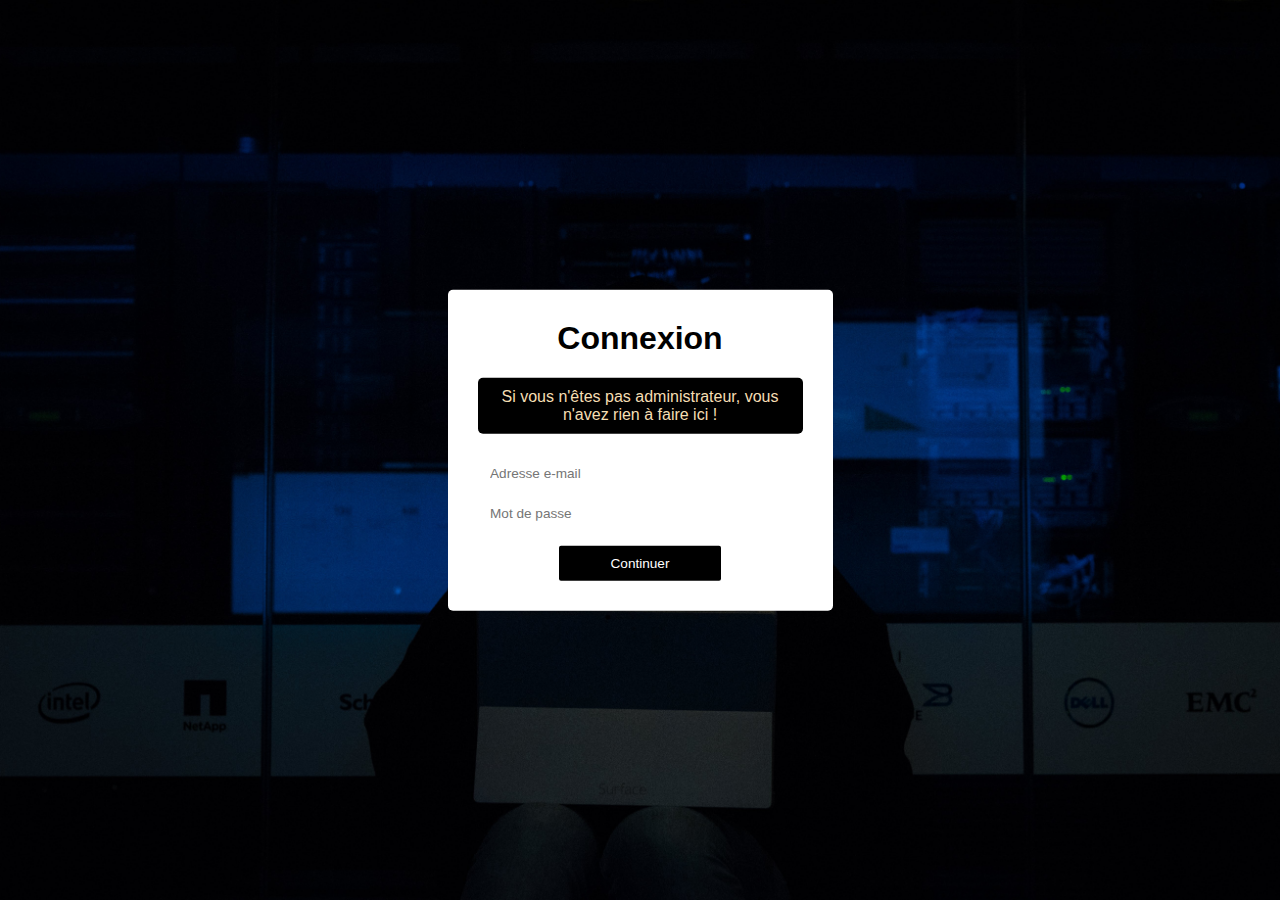
<file: HTML-CSS/Formulaire-de-connexion/index.html>
<!DOCTYPE html>
<html lang="en">
  <head>
    <meta charset="UTF-8" />
    <meta name="viewport" content="width=device-width, initial-scale=1.0" />
    <link rel="stylesheet" href="./style.css" />
    <title>Formulaire de connexion</title>
  </head>
  <body>
    <form class="login" action="" method="">
      <h1>Connexion</h1>
      <h4>Si vous n'êtes pas administrateur, vous n'avez rien à faire ici !</h4>
      <input type="email" placeholder="Adresse e-mail" />
      <input type="password" placeholder="Mot de passe" />
      <input type="submit" value="Continuer" />
    </form>
  </body>
</html>
</file>
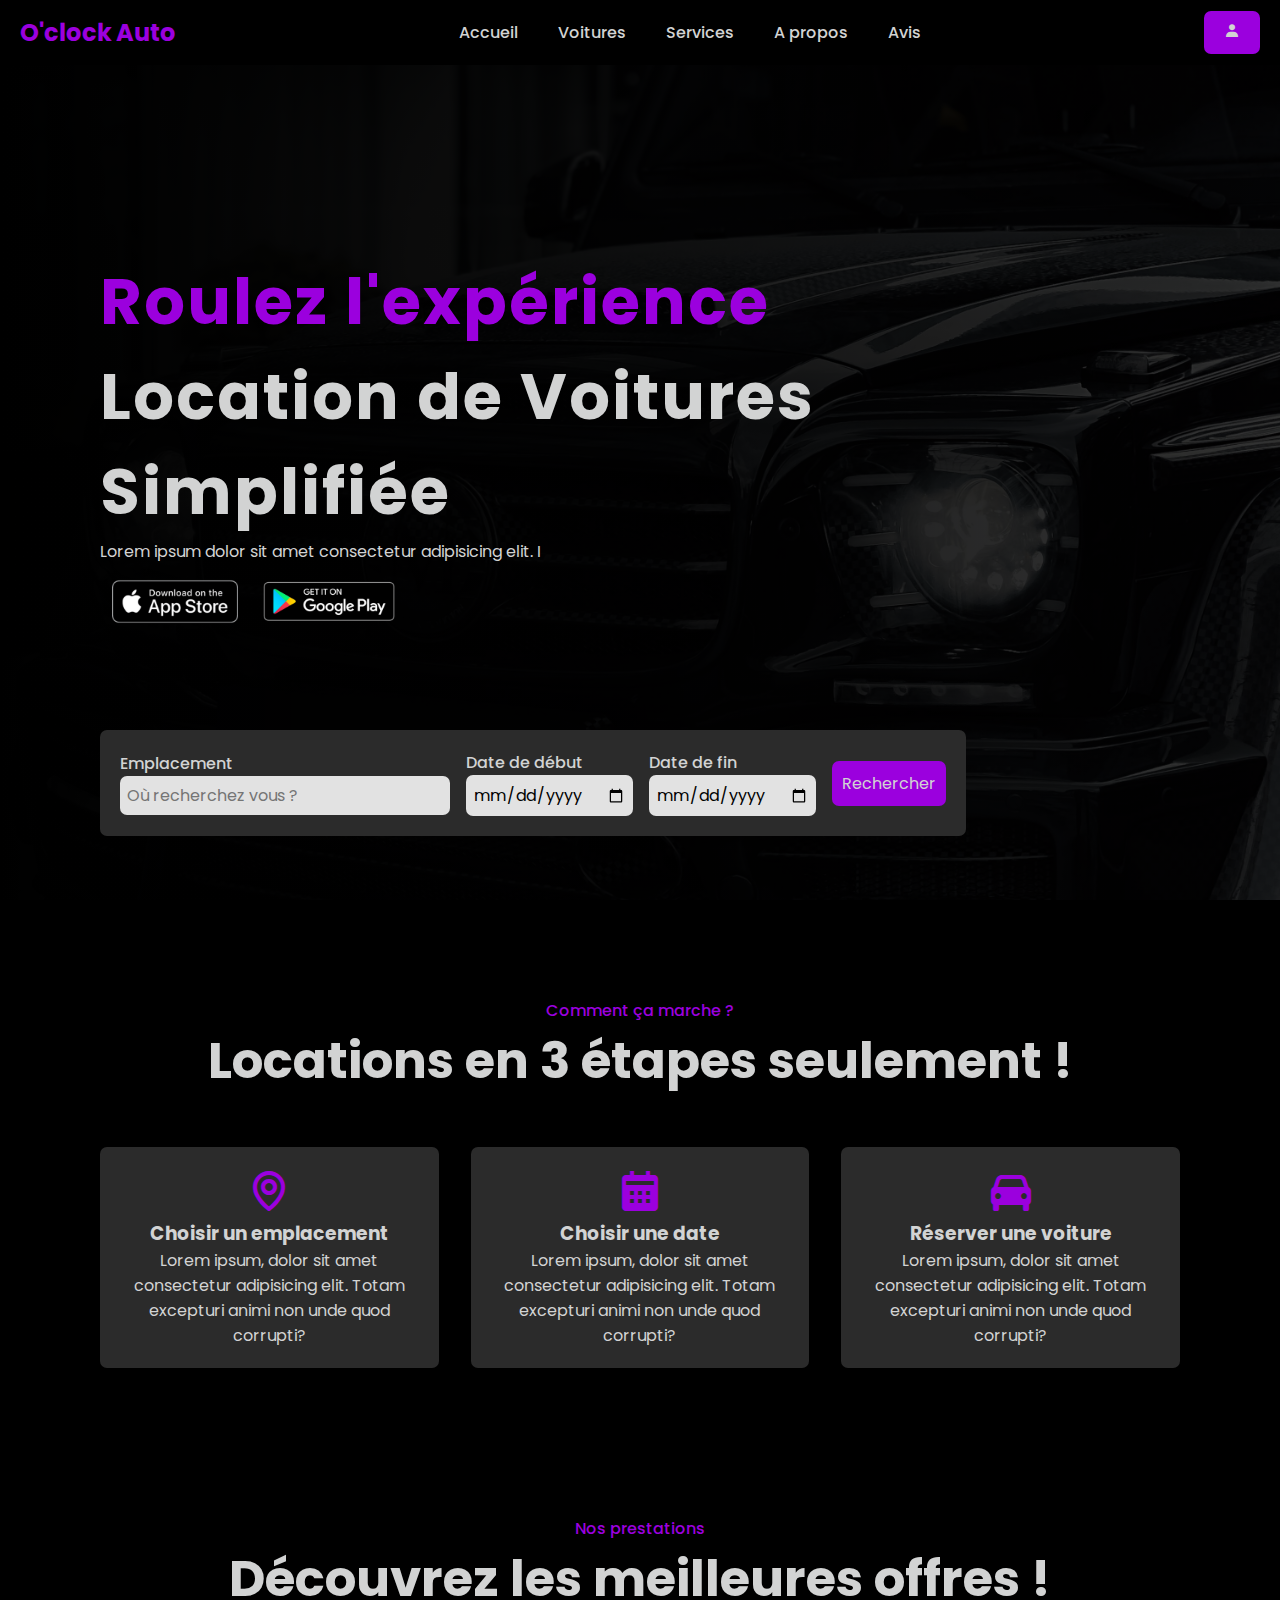
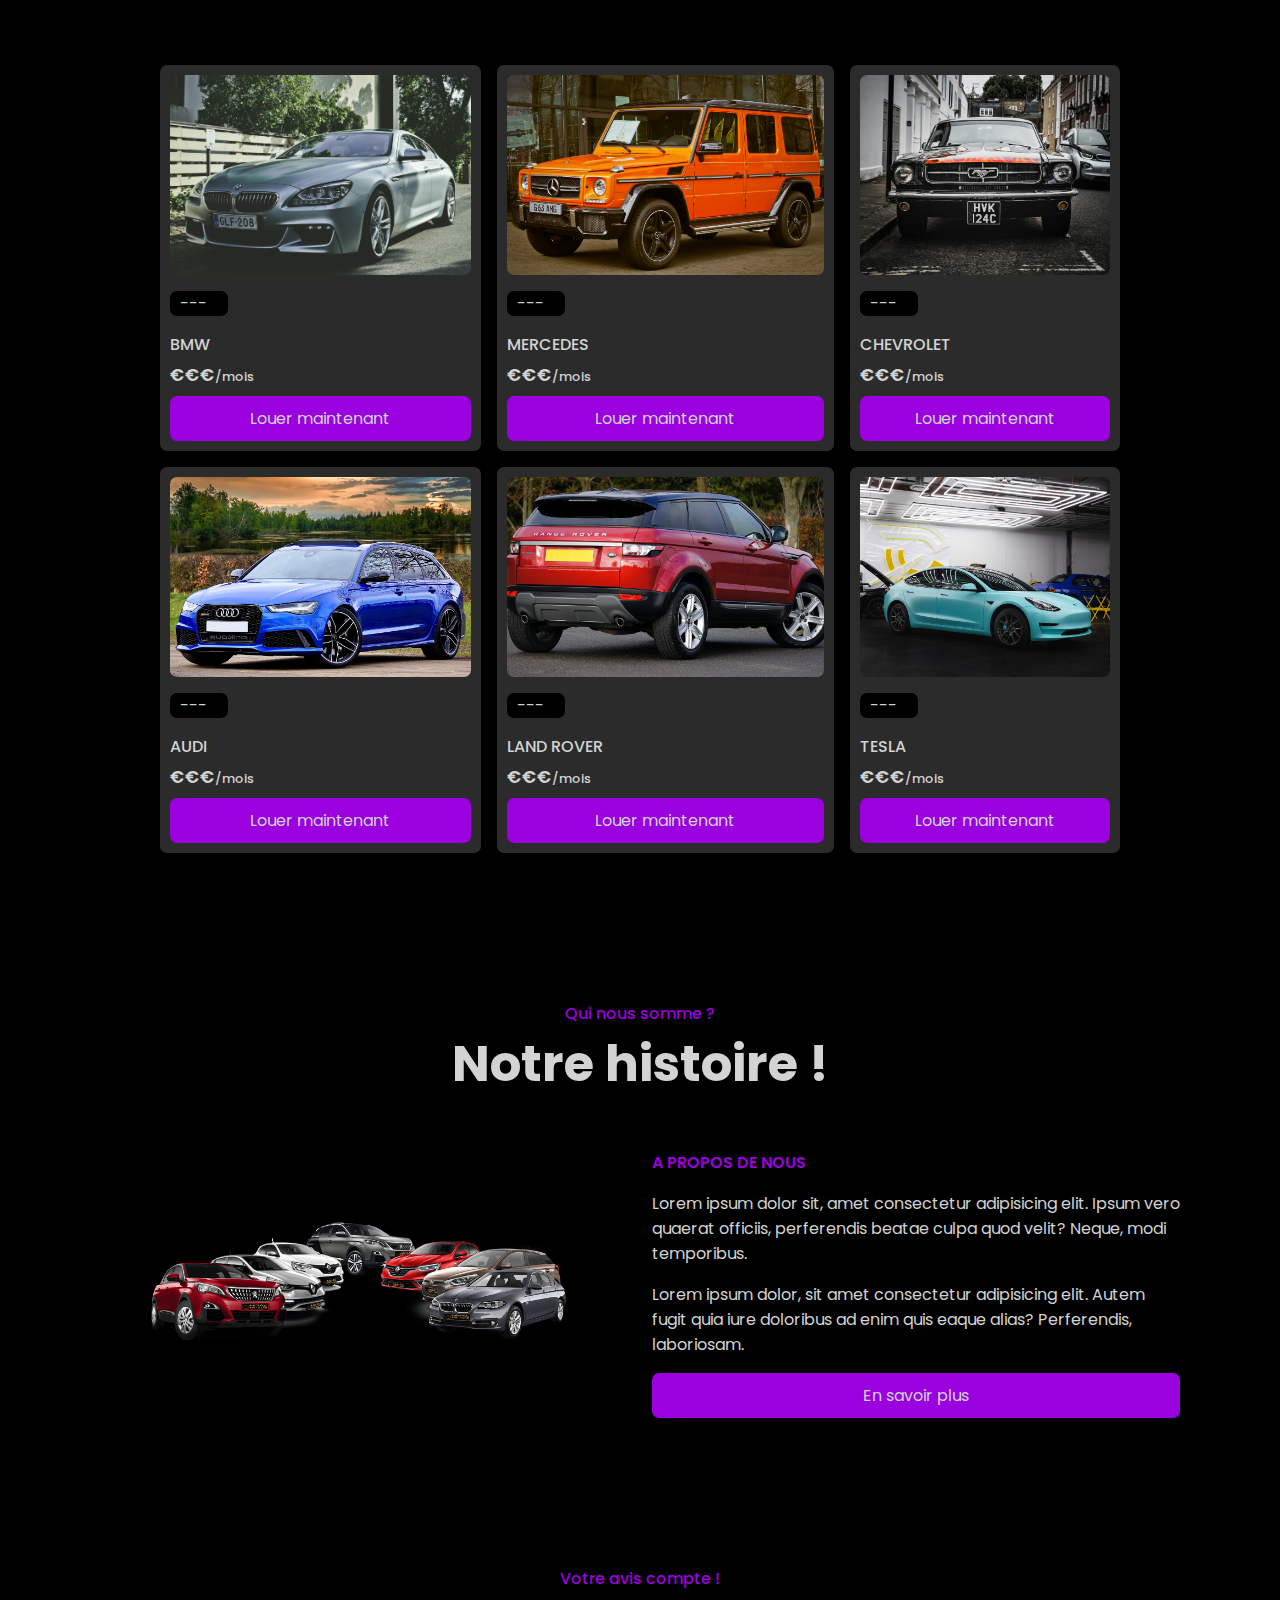
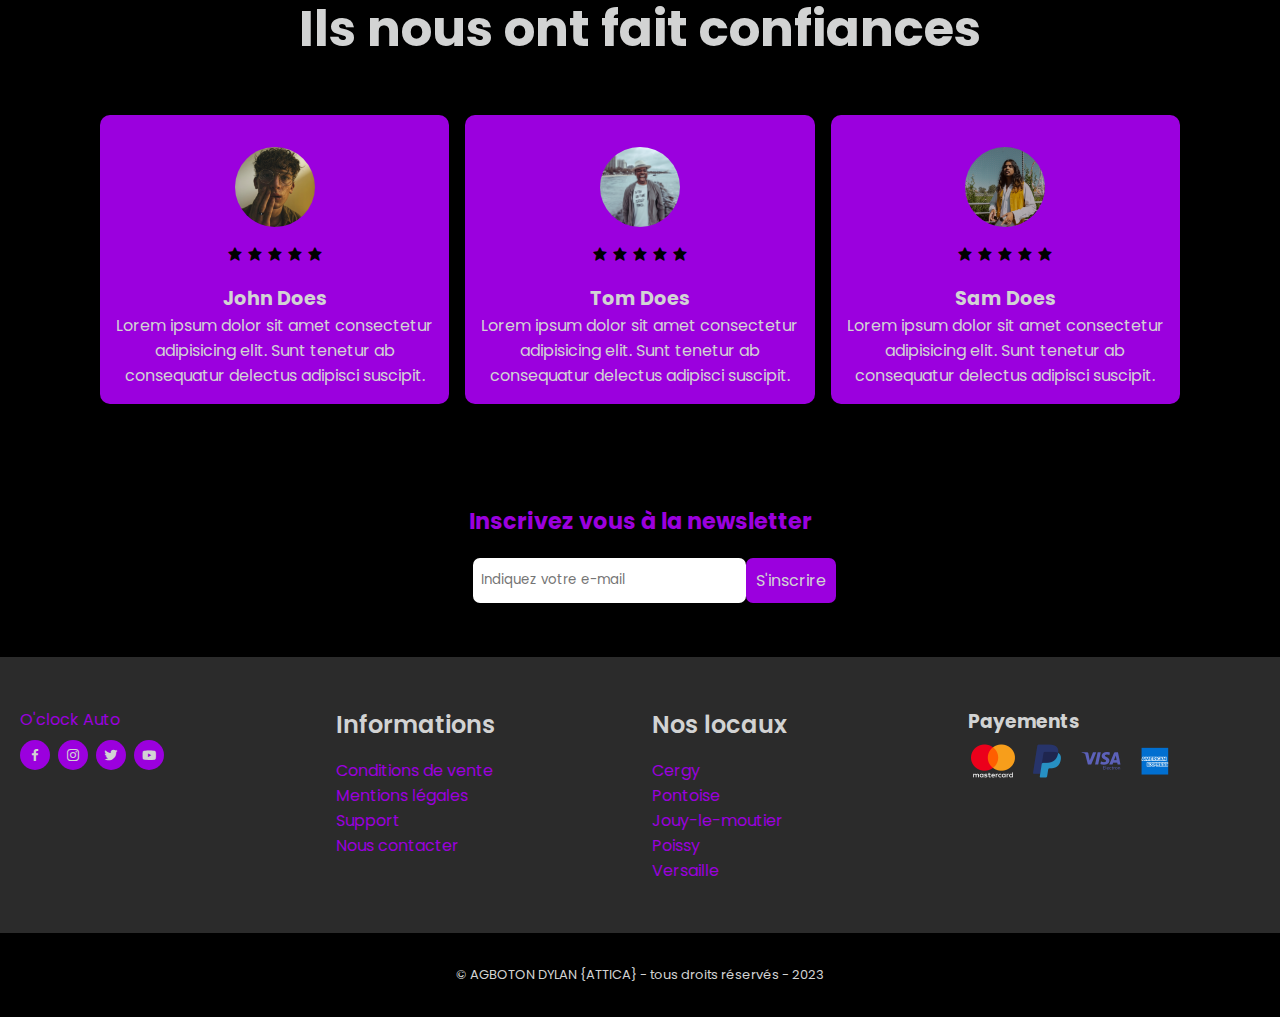
<file: HTML-CSS/O'clock-Auto/index.html>
<!DOCTYPE html>
<html lang="fr">
  <head>
    <meta charset="UTF-8" />
    <meta name="viewport" content="width=device-width, initial-scale=1.0" />
    <!-- #### BOX ICONS  -->
    <link
      rel="stylesheet"
      href="https://unpkg.com/boxicons@latest/css/boxicons.min.css"
    />
    <link rel="stylesheet" href="style.css" />
    <title>Landing page .</title>
  </head>
  <body>
    <nav>
      <a href="#" class="logo">O'clock Auto</a>
      <ul class="navigation">
        <li><a href="#home">Accueil</a></li>
        <li><a href="#cars">Voitures</a></li>
        <li><a href="#services">Services</a></li>
        <li><a href="#about">A propos</a></li>
        <li><a href="#reviews">Avis</a></li>
      </ul>
      <div class="btns">
        <a href="#" class="inscription"><i class="bx bxs-user"></i></a>
      </div>
      <div class="bx bx-menu" id="burger-menu"></div>
    </nav>

    <section class="home" id="home">
      <div class="home-content">
        <h1>
          <span>Roulez l'expérience</span> <br />
          Location de Voitures Simplifiée
        </h1>
        <p>Lorem ipsum dolor sit amet consectetur adipisicing elit. I</p>
        <div class="app-store">
          <img src="./images/apple.png" alt="Apple Download" />
          <img src="./images/google.png" alt="Google Download" />
        </div>
      </div>

      <div class="home-form">
        <form action="#">
          <div class="input-box">
            <span>Emplacement</span>
            <input type="search" placeholder="Où recherchez vous ?" />
          </div>
          <div class="input-box">
            <span>Date de début</span>
            <input type="date" />
          </div>
          <div class="input-box">
            <span>Date de fin</span>
            <input type="date" />
          </div>
          <input type="submit" value="Rechercher" class="btn" />
        </form>
      </div>
    </section>

    <!-- #####CARS  -->
    <section id="cars" class="cars">
      <div class="section-heading">
        <span>Comment ça marche ?</span>
        <h2>Locations en 3 étapes seulement !</h2>
      </div>
      <div class="cars-container">
        <div class="box-car">
          <i class="bx bx-map"></i>
          <h3>Choisir un emplacement</h3>
          <p>
            Lorem ipsum, dolor sit amet consectetur adipisicing elit. Totam
            excepturi animi non unde quod corrupti?
          </p>
        </div>

        <div class="box-car">
          <i class="bx bxs-calendar"></i>
          <h3>Choisir une date</h3>
          <p>
            Lorem ipsum, dolor sit amet consectetur adipisicing elit. Totam
            excepturi animi non unde quod corrupti?
          </p>
        </div>

        <div class="box-car">
          <i class="bx bxs-car"></i>
          <h3>Réserver une voiture</h3>
          <p>
            Lorem ipsum, dolor sit amet consectetur adipisicing elit. Totam
            excepturi animi non unde quod corrupti?
          </p>
        </div>
      </div>
    </section>

    <!-- #####SERVICE  -->
    <section id="services" class="services">
      <div class="section-heading">
        <span>Nos prestations</span>
        <h2>Découvrez les meilleures offres !</h2>
      </div>
      <div class="services-container">
        <div class="box">
          <div class="box-img">
            <img src="./images/car-01.jpg" alt="" />
          </div>
          <p>---</p>
          <h4>BMW</h4>
          <h5>€€€<span>/mois</span></h5>
          <a href="#" class="btn">Louer maintenant</a>
        </div>
        <div class="box">
          <div class="box-img">
            <img src="./images/car-02.jpg" alt="" />
          </div>
          <p>---</p>
          <h4>MERCEDES</h4>
          <h5>€€€<span>/mois</span></h5>
          <a href="#" class="btn">Louer maintenant</a>
        </div>
        <div class="box">
          <div class="box-img">
            <img src="./images/car-03.jpg" alt="" />
          </div>
          <p>---</p>
          <h4>CHEVROLET</h4>
          <h5>€€€<span>/mois</span></h5>
          <a href="#" class="btn">Louer maintenant</a>
        </div>
        <div class="box">
          <div class="box-img">
            <img src="./images/car-04.jpg" alt="" />
          </div>
          <p>---</p>
          <h4>AUDI</h4>
          <h5>€€€<span>/mois</span></h5>
          <a href="#" class="btn">Louer maintenant</a>
        </div>
        <div class="box">
          <div class="box-img">
            <img src="./images/car-05.jpg" alt="" />
          </div>
          <p>---</p>
          <h4>LAND ROVER</h4>
          <h5>€€€<span>/mois</span></h5>
          <a href="#" class="btn">Louer maintenant</a>
        </div>
        <div class="box">
          <div class="box-img">
            <img src="./images/car-06.jpg" alt="" />
          </div>
          <p>---</p>
          <h4>TESLA</h4>
          <h5>€€€<span>/mois</span></h5>
          <a href="#" class="btn">Louer maintenant</a>
        </div>
      </div>
    </section>

    <!-- #####ABOUT  -->
    <section id="about" class="about">
      <div class="section-heading">
        <span>Qui nous somme ?</span>
        <h2>Notre histoire !</h2>
      </div>
      <div class="about-container">
        <div class="about-img">
          <img src="./images/about.png" alt="" />
        </div>
        <div class="about-content">
          <span>A propos de nous</span>
          <p>
            Lorem ipsum dolor sit, amet consectetur adipisicing elit. Ipsum vero
            quaerat officiis, perferendis beatae culpa quod velit? Neque, modi
            temporibus.
          </p>
          <p>
            Lorem ipsum dolor, sit amet consectetur adipisicing elit. Autem
            fugit quia iure doloribus ad enim quis eaque alias? Perferendis,
            laboriosam.
          </p>
          <a href="#" class="btn">En savoir plus</a>
        </div>
      </div>
    </section>

    <!-- ########## REVIEWS  -->
    <section id="reviews" class="reviews">
      <div class="section-heading">
        <span>Votre avis compte !</span>
        <h2>Ils nous ont fait confiances</h2>
      </div>
      <div class="reviews-container">
        <div class="box-rev">
          <div class="rev-img">
            <img src="./images/review-01.jpg" alt="" />
          </div>
          <div class="stars">
            <i class="bx bxs-star"></i>
            <i class="bx bxs-star"></i>
            <i class="bx bxs-star"></i>
            <i class="bx bxs-star"></i>
            <i class="bx bxs-star"></i>
          </div>
          <h5>John Does</h5>
          <p>
            Lorem ipsum dolor sit amet consectetur adipisicing elit. Sunt
            tenetur ab consequatur delectus adipisci suscipit.
          </p>
        </div>
        <div class="box-rev">
          <div class="rev-img">
            <img src="./images/review-02.jpg" alt="" />
          </div>
          <div class="stars">
            <i class="bx bxs-star"></i>
            <i class="bx bxs-star"></i>
            <i class="bx bxs-star"></i>
            <i class="bx bxs-star"></i>
            <i class="bx bxs-star"></i>
          </div>
          <h5>Tom Does</h5>
          <p>
            Lorem ipsum dolor sit amet consectetur adipisicing elit. Sunt
            tenetur ab consequatur delectus adipisci suscipit.
          </p>
        </div>
        <div class="box-rev">
          <div class="rev-img">
            <img src="./images/review-03.jpg" alt="" />
          </div>
          <div class="stars">
            <i class="bx bxs-star"></i>
            <i class="bx bxs-star"></i>
            <i class="bx bxs-star"></i>
            <i class="bx bxs-star"></i>
            <i class="bx bxs-star"></i>
          </div>
          <h5>Sam Does</h5>
          <p>
            Lorem ipsum dolor sit amet consectetur adipisicing elit. Sunt
            tenetur ab consequatur delectus adipisci suscipit.
          </p>
        </div>
      </div>
    </section>

    <!-- #################### -->
    <!-- Newsletter -->
    <!-- #################### -->

    <section class="newsletter">
      <h2>Inscrivez vous à la newsletter</h2>
      <div class="news-box">
        <input type="email" placeholder="Indiquez votre e-mail" />
        <a href="#" class="btn">S'inscrire</a>
      </div>
    </section>

    <!-- #################### -->
    <!-- Footer -->
    <!-- #################### -->

    <footer>
      <div class="footer-box">
        <a href="#" class="logo">O'clock Auto</a>
        <div class="social">
          <i class="bx bxl-facebook"></i>
          <i class="bx bxl-instagram"></i>
          <i class="bx bxl-twitter"></i>
          <i class="bx bxl-youtube"></i>
        </div>
      </div>

      <div class="footer-box">
        <h2>Informations</h2>
        <li>
          <a href="#">Conditions de vente</a>
        </li>
        <li>
          <a href="#">Mentions légales</a>
        </li>
        <li>
          <a href="#">Support</a>
        </li>
        <li>
          <a href="#">Nous contacter</a>
        </li>
      </div>

      <div class="footer-box">
        <h2>Nos locaux</h2>
        <li>
          <a href="#">Cergy</a>
        </li>
        <li>
          <a href="#">Pontoise</a>
        </li>
        <li>
          <a href="#">Jouy-le-moutier</a>
        </li>
        <li>
          <a href="#">Poissy</a>
        </li>
        <li>
          <a href="#">Versaille</a>
        </li>
      </div>

      <div class="footer-box">
        <h3>Payements</h3>
        <div class="payement">
          <img src="./images/pay-01.png" alt="" />
          <img src="./images/pay-02.png" alt="" />
          <img src="./images/pay-03.png" alt="" />
          <img src="./images/pay-04.png" alt="" />
        </div>
      </div>
    </footer>

    <div class="copy">
      <p>&copy; AGBOTON DYLAN {ATTICA} - tous droits réservés - 2023</p>
    </div>
    <script src="app.js"></script>
  </body>
</html>
</file>
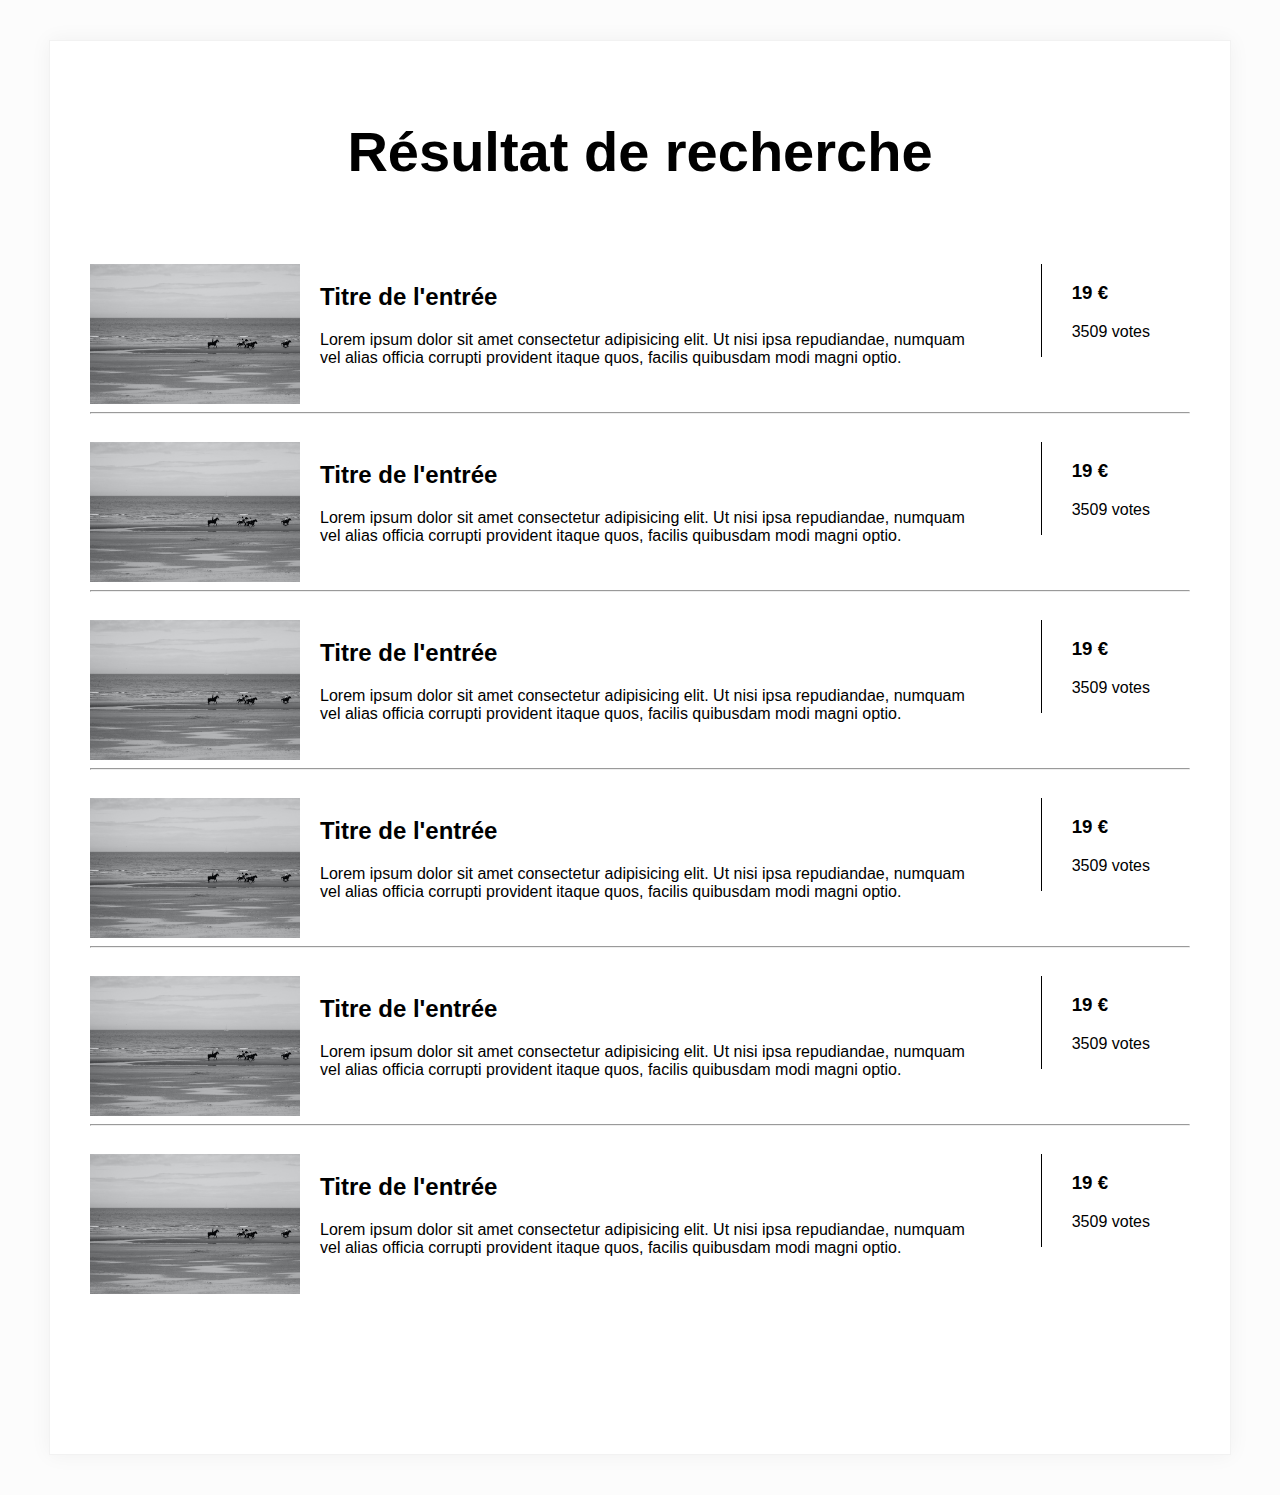
<file: HTML-CSS/Template-resultat-de-recherche/index.html>
<!DOCTYPE html>
<html lang="en">
  <head>
    <meta charset="UTF-8" />
    <meta name="viewport" content="width=device-width, initial-scale=1.0" />
    <link rel="stylesheet" href="./style.css" />
    <link
      rel="stylesheet"
      href="https://cdnjs.cloudflare.com/ajax/libs/font-awesome/6.5.1/css/all.min.css"
      integrity="sha512-DTOQO9RWCH3ppGqcWaEA1BIZOC6xxalwEsw9c2QQeAIftl+Vegovlnee1c9QX4TctnWMn13TZye+giMm8e2LwA=="
      crossorigin="anonymous"
      referrerpolicy="no-referrer"
    />
    <title>Template de resultat de recherche</title>
  </head>
  <body>
    <main>

        <h1>Résultat de recherche</h1>
        <div class="entry">
          <div class="left">
            <img src="./src/pexels-sarkhan-asgarli-19346697.jpg" alt="" />
            <h2>Titre de l'entrée</h2>
            <p>
              Lorem ipsum dolor sit amet consectetur adipisicing elit. Ut nisi ipsa
              repudiandae, numquam vel alias officia corrupti provident itaque quos,
              facilis quibusdam modi magni optio.
            </p>
          </div>
          <div class="right">
            <h3>19 €</h3>
            <span><i class="fa-solid fa-star"></i></span>
            <span><i class="fa-solid fa-star"></i></span>
            <span><i class="fa-solid fa-star"></i></span>
            <span><i class="fa-solid fa-star"></i></span>
            <span><i class="fa-solid fa-star"></i></span>
            <p>3509 votes</p>
          </div>
          <hr>
        <div class="entry">
          <div class="left">
            <img src="./src/pexels-sarkhan-asgarli-19346697.jpg" alt="" />
            <h2>Titre de l'entrée</h2>
            <p>
              Lorem ipsum dolor sit amet consectetur adipisicing elit. Ut nisi ipsa
              repudiandae, numquam vel alias officia corrupti provident itaque quos,
              facilis quibusdam modi magni optio.
            </p>
          </div>
          <div class="right">
            <h3>19 €</h3>
            <span><i class="fa-solid fa-star"></i></span>
            <span><i class="fa-solid fa-star"></i></span>
            <span><i class="fa-solid fa-star"></i></span>
            <span><i class="fa-solid fa-star"></i></span>
            <span><i class="fa-solid fa-star"></i></span>
            <p>3509 votes</p>
          </div>
          <hr>
        <div class="entry">
          <div class="left">
            <img src="./src/pexels-sarkhan-asgarli-19346697.jpg" alt="" />
            <h2>Titre de l'entrée</h2>
            <p>
              Lorem ipsum dolor sit amet consectetur adipisicing elit. Ut nisi ipsa
              repudiandae, numquam vel alias officia corrupti provident itaque quos,
              facilis quibusdam modi magni optio.
            </p>
          </div>
          <div class="right">
            <h3>19 €</h3>
            <span><i class="fa-solid fa-star"></i></span>
            <span><i class="fa-solid fa-star"></i></span>
            <span><i class="fa-solid fa-star"></i></span>
            <span><i class="fa-solid fa-star"></i></span>
            <span><i class="fa-solid fa-star"></i></span>
            <p>3509 votes</p>
          </div>
          <hr>
        <div class="entry">
          <div class="left">
            <img src="./src/pexels-sarkhan-asgarli-19346697.jpg" alt="" />
            <h2>Titre de l'entrée</h2>
            <p>
              Lorem ipsum dolor sit amet consectetur adipisicing elit. Ut nisi ipsa
              repudiandae, numquam vel alias officia corrupti provident itaque quos,
              facilis quibusdam modi magni optio.
            </p>
          </div>
          <div class="right">
            <h3>19 €</h3>
            <span><i class="fa-solid fa-star"></i></span>
            <span><i class="fa-solid fa-star"></i></span>
            <span><i class="fa-solid fa-star"></i></span>
            <span><i class="fa-solid fa-star"></i></span>
            <span><i class="fa-solid fa-star"></i></span>
            <p>3509 votes</p>
          </div>
          <hr>
        <div class="entry">
          <div class="left">
            <img src="./src/pexels-sarkhan-asgarli-19346697.jpg" alt="" />
            <h2>Titre de l'entrée</h2>
            <p>
              Lorem ipsum dolor sit amet consectetur adipisicing elit. Ut nisi ipsa
              repudiandae, numquam vel alias officia corrupti provident itaque quos,
              facilis quibusdam modi magni optio.
            </p>
          </div>
          <div class="right">
            <h3>19 €</h3>
            <span><i class="fa-solid fa-star"></i></span>
            <span><i class="fa-solid fa-star"></i></span>
            <span><i class="fa-solid fa-star"></i></span>
            <span><i class="fa-solid fa-star"></i></span>
            <span><i class="fa-solid fa-star"></i></span>
            <p>3509 votes</p>
          </div>
          <hr>
        <div class="entry">
          <div class="left">
            <img src="./src/pexels-sarkhan-asgarli-19346697.jpg" alt="" />
            <h2>Titre de l'entrée</h2>
            <p>
              Lorem ipsum dolor sit amet consectetur adipisicing elit. Ut nisi ipsa
              repudiandae, numquam vel alias officia corrupti provident itaque quos,
              facilis quibusdam modi magni optio.
            </p>
          </div>
          <div class="right">
            <h3>19 €</h3>
            <span><i class="fa-solid fa-star"></i></span>
            <span><i class="fa-solid fa-star"></i></span>
            <span><i class="fa-solid fa-star"></i></span>
            <span><i class="fa-solid fa-star"></i></span>
            <span><i class="fa-solid fa-star"></i></span>
            <p>3509 votes</p>
          </div>
        </div>
    </main>
  </body>
</html>
</file>
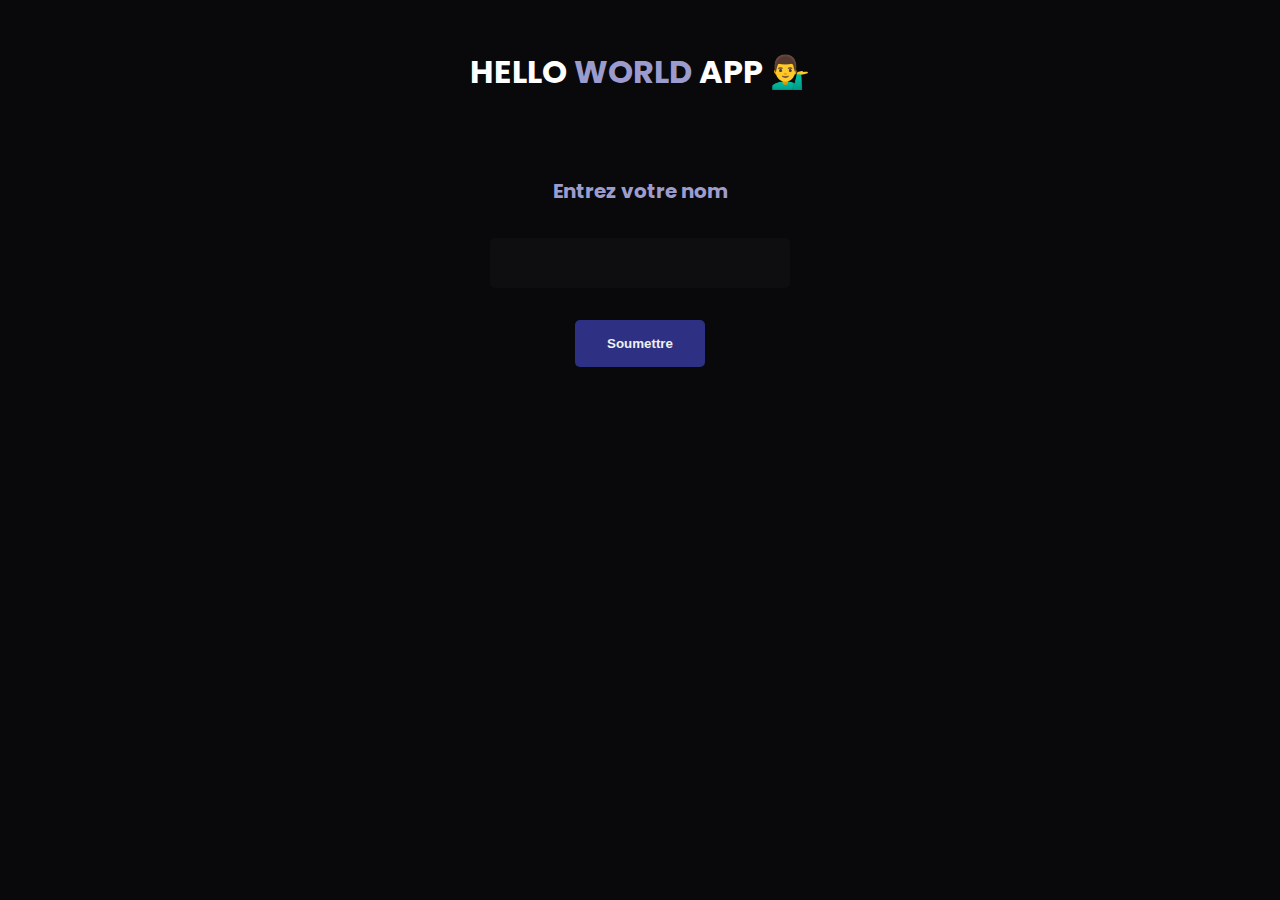
<file: JAVASCRIPT/Hello-World-App/index.html>
<!DOCTYPE html>
<html lang="en">
  <head>
    <meta charset="UTF-8" />
    <link rel="stylesheet" href="./style.css" />
    <meta name="viewport" content="width=device-width, initial-scale=1.0" />
    <title>Hello World App</title>
  </head>
  <body>
    <h1>Hello <span>World</span> App 💁‍♂️</h1>

    <div class="container">
      <h2></h2>

      <form>
        <label for="nom">Entrez votre nom</label>
        <input type="text" id="nom" />
        <button onclick="getValue()">Soumettre</button>
      </form>
    </div>
    <script src="./app.js"></script>
  </body>
</html>
</file>
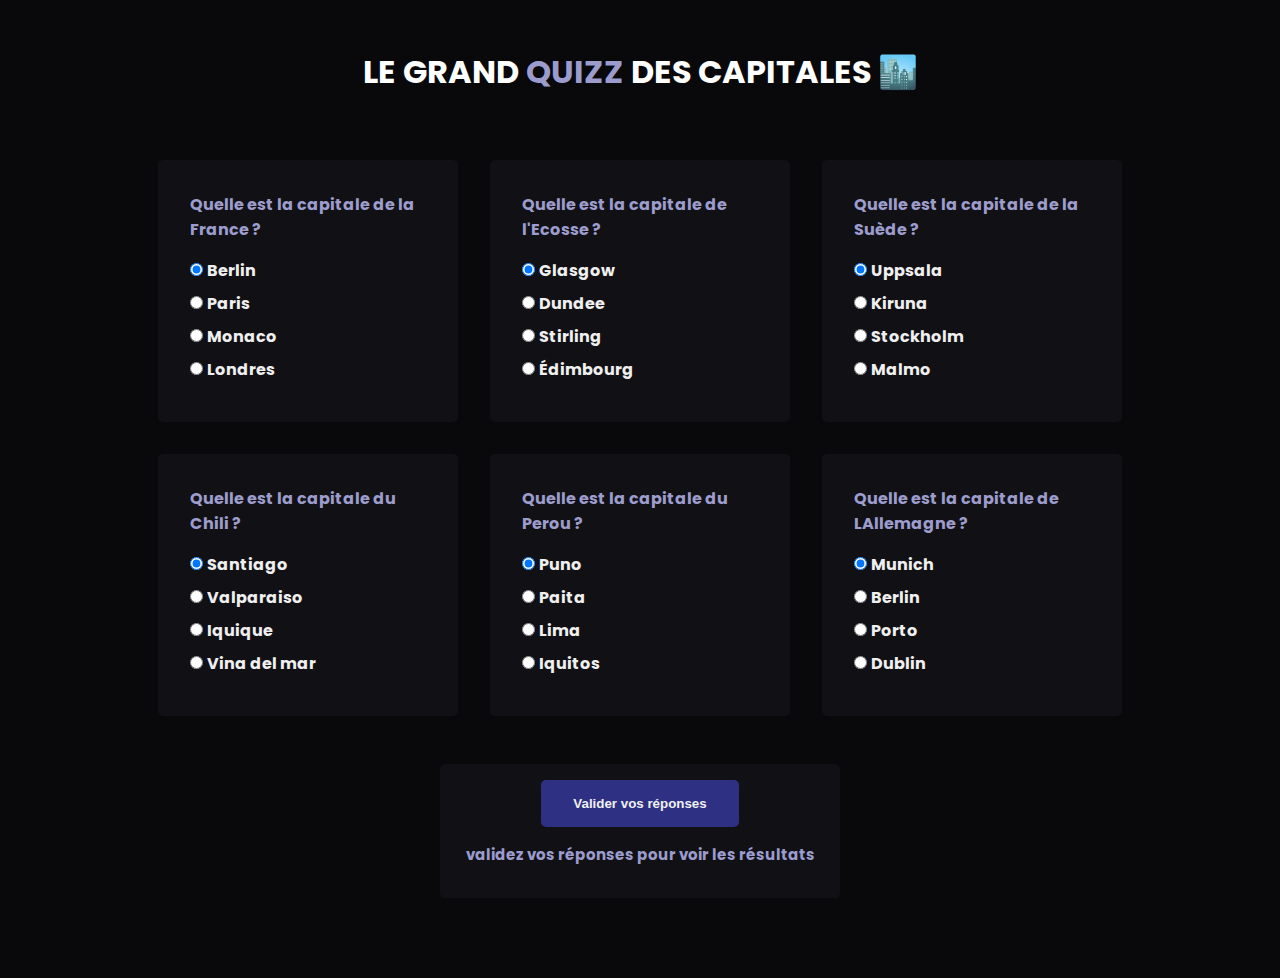
<file: JAVASCRIPT/Le-Grand-Quizz-Des-Capitales/index.html>
<!DOCTYPE html>
<html lang="fr">
  <head>
    <meta charset="UTF-8" />
    <meta name="viewport" content="width=device-width, initial-scale=1.0" />
    <!-- CSS  -->
    <link rel="stylesheet" href="./style.css" />
    <title>Le Grand Quizz des Capitales</title>
  </head>
  <body>
    <h1>Le Grand <span>Quizz</span> des Capitales 🏙️</h1>

    <div class="container">
      <form class="quizz-form">
        <div class="container-question">
          <div class="box-question">
            <h4>Quelle est la capitale de la France ?</h4>
            <div>
              <input type="radio" name="q1" id="Berlin" value="a" checked />
              <label for="Berlin">Berlin</label>
            </div>
            <div>
              <input type="radio" name="q1" id="Paris" value="b" />
              <label for="Paris">Paris</label>
            </div>
            <div>
              <input type="radio" name="q1" id="Monaco" value="c" />
              <label for="Monaco">Monaco</label>
            </div>
            <div>
              <input type="radio" name="q1" id="Londres" value="d" />
              <label for="Londres">Londres</label>
            </div>
          </div>

          <div class="box-question">
            <h4>Quelle est la capitale de l'Ecosse ?</h4>
            <div>
              <input type="radio" name="q2" id="Glasgow" value="a" checked />
              <label for="Glasgow">Glasgow</label>
            </div>
            <div>
              <input type="radio" name="q2" id="Dundee" value="b" />
              <label for="Dundee">Dundee</label>
            </div>
            <div>
              <input type="radio" name="q2" id="Stirling" value="c" />
              <label for="Stirling">Stirling</label>
            </div>
            <div>
              <input type="radio" name="q2" id="Édimbourg" value="d" />
              <label for="Édimbourg">Édimbourg</label>
            </div>
          </div>

          <div class="box-question">
            <h4>Quelle est la capitale de la Suède ?</h4>
            <div>
              <input type="radio" name="q3" id="Uppsala" value="a" checked />
              <label for="Uppsala">Uppsala</label>
            </div>
            <div>
              <input type="radio" name="q3" id="Kiruna" value="b" />
              <label for="Kiruna">Kiruna</label>
            </div>
            <div>
              <input type="radio" name="q3" id="Stockholm" value="c" />
              <label for="Stockholm">Stockholm</label>
            </div>
            <div>
              <input type="radio" name="q3" id="Malmo" value="d" />
              <label for="Malmo">Malmo</label>
            </div>
          </div>

          <div class="box-question">
            <h4>Quelle est la capitale du Chili ?</h4>
            <div>
              <input type="radio" name="q4" id="Santiago" value="a" checked />
              <label for="Santiago">Santiago</label>
            </div>
            <div>
              <input type="radio" name="q4" id="Valparaiso" value="b" />
              <label for="Valparaiso">Valparaiso</label>
            </div>
            <div>
              <input type="radio" name="q4" id="Iquique" value="c" />
              <label for="Iquique">Iquique</label>
            </div>
            <div>
              <input type="radio" name="q4" id="Vina del mar" value="d" />
              <label for="Vina del mar">Vina del mar</label>
            </div>
          </div>

          <div class="box-question">
            <h4>Quelle est la capitale du Perou ?</h4>
            <div>
              <input type="radio" name="q5" id="Puno" value="a" checked />
              <label for="Puno">Puno</label>
            </div>
            <div>
              <input type="radio" name="q5" id="Paita" value="b" />
              <label for="Paita">Paita</label>
            </div>
            <div>
              <input type="radio" name="q5" id="Lima" value="c" />
              <label for="Lima">Lima</label>
            </div>
            <div>
              <input type="radio" name="q5" id="Iquitos" value="d" />
              <label for="Iquitos">Iquitos</label>
            </div>
          </div>

          <div class="box-question">
            <h4>Quelle est la capitale de LAllemagne ?</h4>
            <div>
              <input type="radio" name="q6" id="Munich" value="a" checked />
              <label for="Munich">Munich</label>
            </div>
            <div>
              <input type="radio" name="q6" id="Berlin" value="b" />
              <label for="Berlin">Berlin</label>
            </div>
            <div>
              <input type="radio" name="q6" id="Porto" value="c" />
              <label for="Porto">Porto</label>
            </div>
            <div>
              <input type="radio" name="q6" id="Dublin" value="d" />
              <label for="Dublin">Dublin</label>
            </div>
          </div>
        </div>
        <div class="resultat">
          <button type="submit">Valider vos réponses</button>
          <h2>Validez vos réponses pour voir les résultats</h2>
          <p class="score"></p>
          <p class="info"></p>
        </div>
      </form>
    </div>

    <!-- JS -->
    <script src="./app.js"></script>
  </body>
</html>
</file>
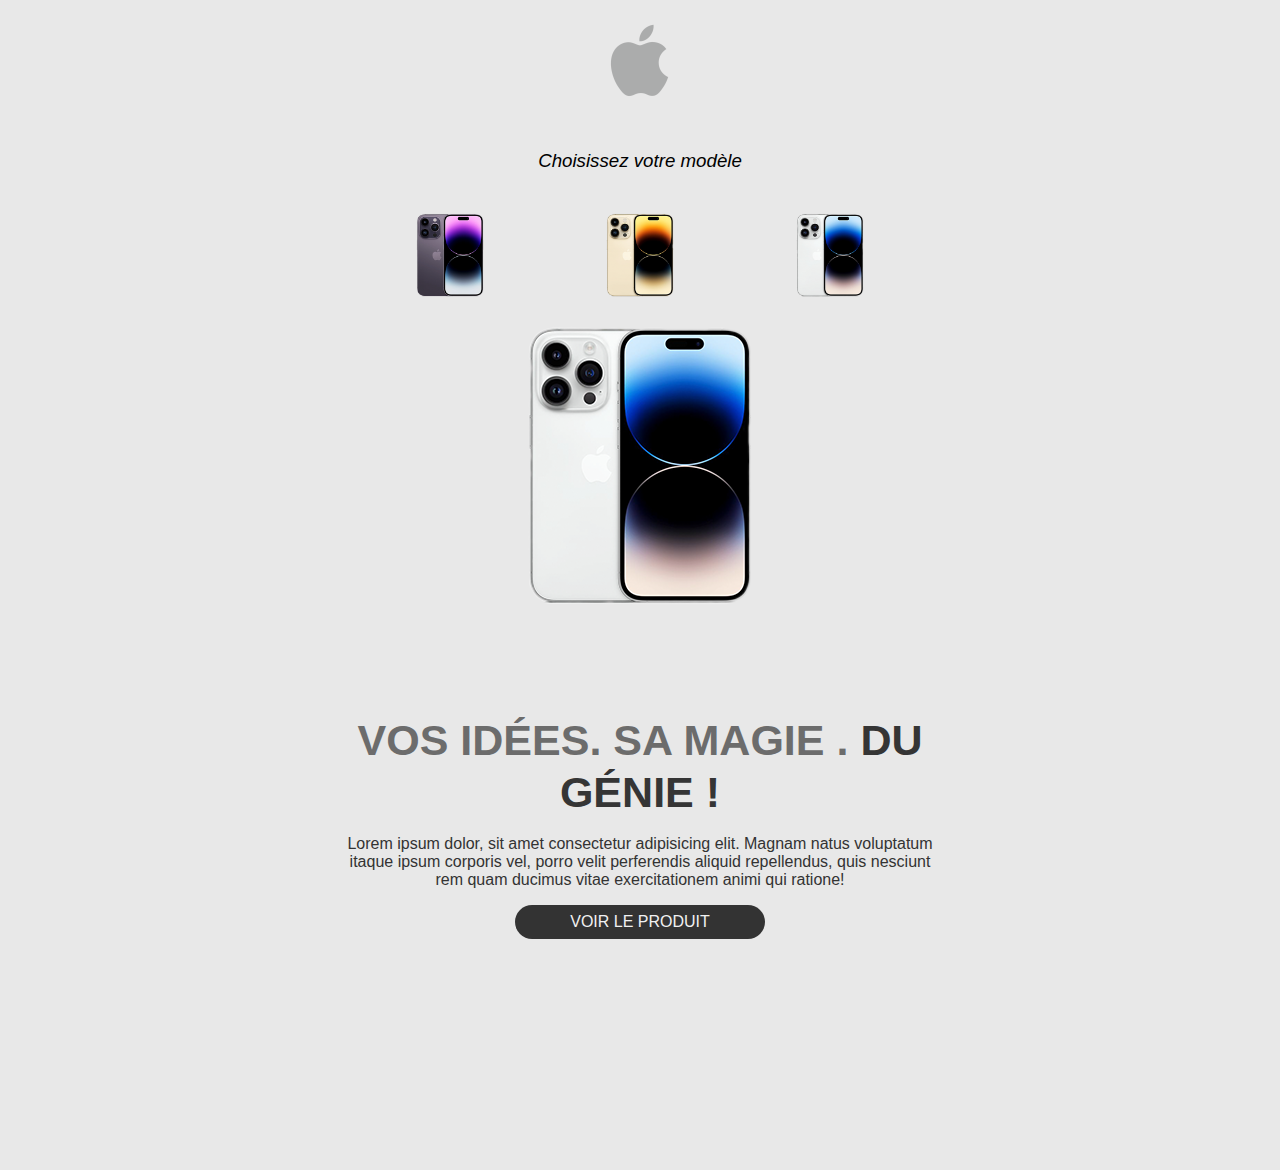
<file: JAVASCRIPT/Page-Apple/index.html>
<!DOCTYPE html>
<html lang="fr">
  <head>
    <meta charset="UTF-8" />
    <meta name="viewport" content="width=device-width, initial-scale=1.0" />
    <link rel="stylesheet" href="./style.css" />
    <title>Page Apple</title>
  </head>
  <body>
    <section class="global">
      <header>
        <a href="#" class="logo">
          <img src="./src/logo.png" alt="logo apple" />
        </a>
        <ul>
          <li>
            <a href="#">Home</a>
          </li>
          <li>
            <a href="#">Produits</a>
          </li>
          <li>
            <a href="#">Contact</a>
          </li>
        </ul>
      </header>

      <div class="content">
        <div class="box">
          <h2>Vos idées. Sa magie . <span>Du génie ! </span></h2>
          <p>
            Lorem ipsum dolor, sit amet consectetur adipisicing elit. Magnam
            natus voluptatum itaque ipsum corporis vel, porro velit perferendis
            aliquid repellendus, quis nesciunt rem quam ducimus vitae
            exercitationem animi qui ratione!
          </p>
          <a href="#">Voir le produit</a>
        </div>
        <div class="box-img">
          <img class="phone" src="./src/Iphone-03.png" alt="" />
        </div>
      </div>
      <h3>Choisissez votre modèle</h3>
      <ul class="cont-imgs">
        <li>
          <img
            src="./src/Iphone-01.png"
            alt="iphone"
            onclick="slider('./src/Iphone-01.png'); color('#9d9d9d')"
          />
        </li>
        <li>
          <img
            src="./src/Iphone-02.png"
            alt="iphone"
            onclick="slider('./src/Iphone-02.png'); color('#eef1d5')"
          />
        </li>
        <li>
          <img
            src="./src/Iphone-03.png"
            alt="iphone"
            onclick="slider('./src/Iphone-03.png'); color('#8e8e8e')"
          />
        </li>
      </ul>
    </section>

    <script src="./app.js"></script>
  </body>
</html>
</file>
<file: HTML-CSS/Formulaire-de-connexion/style.css>
html,
body {
  height: 100%;
}
body {
  background: url(./src/pexels-miguel-á-padriñán-2882566.jpg);
  background-position: center;
  background-size: cover;
  background-repeat: no-repeat;
  margin: 0;
  font-family: "Open Sans", Arial, Helvetica, sans-serif;
}

.login {
  width: 325px;
  background: white;
  text-align: center;
  padding: 30px;
  border-radius: 5px;
  margin: 0 auto;
  position: relative;
  top: 50%;
  transform: translateY(-50%);
}

.login h1 {
  margin: 0;
  font-size: 2em;
}

.login h4 {
  font-weight: normal;
  padding: 10px;
  background: black;
  color: wheat;
  border-radius: 5px;
}

.login input {
  font-family: inherit;
  width: 300px;
  padding: 10px;
  border: none;
  border-radius: 2px;
  font-size: 0.85em;
}

.login input[type="password"] {
  margin-top: 5px;
}

.login input[type="submit"] {
  margin-top: 15px;
  width: 50%;
  background-color: black;
  color: white;
  cursor: pointer;
}

.login input[type="submit"]:hover {
  background-color: grey;
}
</file>
<file: HTML-CSS/O'clock-Auto/style.css>
@import url("https://fonts.googleapis.com/css2?family=Poppins:wght@300;400;600;700&display=swap");

/* ######################### */
/* Global */
/* ######################### */

* {
  box-sizing: border-box;
  margin: 0;
  padding: 0;
  font-family: "Poppins", sans-serif;
  text-decoration: none;
  list-style: none;
  outline: none;
  border: none;
  scroll-behavior: smooth;
}

body {
  background: black;
  color: #d2d3d3;
  overflow-x: hidden;
}

section {
  padding: 50px 100px;
}

.btn {
  color: #d2d3d3;
  background: #9b00de;
  padding: 10px;
  display: flex;
  justify-content: center;
  border-radius: 7px;
}

.btn:hover {
  background: #9b00de8f;
}

.section-heading {
  text-align: center;
  margin: 3rem 0;
}

.section-heading span {
  font-weight: 500;
  color: #9b00de;
}
.section-heading h2 {
  font-size: clamp(25px, 4vw, 50px);
}
/* ######################### */
/* Navigation */
/* ######################### */

nav {
  position: fixed;
  width: 100%;
  top: 0;
  left: 0;
  z-index: 1000;
  display: flex;
  align-items: center;
  justify-content: space-between;
  padding: 15px 20px;
  background: black;
}

nav.active {
  box-shadow: 0 5px 5px rgba(0, 0, 0, 0.2);
}
nav .logo {
  font-size: 1.5rem;
  font-weight: Bold;
  color: #9b00de;
}

nav .navigation {
  display: flex;
}

nav .navigation li {
  position: relative;
}
nav .navigation a {
  font-size: 1rem;
  padding: 10px 20px;
  color: var(--text);
  font-weight: 500;
}

nav .navigation a::after,
nav .navigation a::before {
  content: "";
  width: 0%;
  height: 2px;
  background: #9b00de;
  position: absolute;
  left: 0;
  transition: width 0.2s ease-in-out;
}

nav .navigation a::after {
  top: -4px;
}
nav .navigation a::before {
  bottom: -4px;
}

nav .navigation a:hover::before,
nav .navigation a:hover::after,
nav .navigation a.active::before,
nav .navigation a.active::after {
  width: 100%;
}

#burger-menu {
  color: #d2d3d3;
  font-size: 1.6rem;
  cursor: pointer;
  z-index: 10001;
  display: none;
}

#burger-menu:hover {
  color: #e2e2e2;
}

.inscription {
  font-weight: 500;
  padding: 10px 20px;
  color: #d2d3d3;
  background: #9b00de;
  border-radius: 7px;
  transition: 0.2s ease-in-out;
}

.inscription:hover {
  background: #9b00de8f;
}

/* ######################### */
/* Home */
/* ######################### */

.home {
  width: 100%;
  min-height: 100vh;
  position: relative;
  background: linear-gradient(to right, black, rgba(0, 0, 0, 0.781)),
    url("./images/bg-home.jpg.jpg");
  background-size: cover;
  background-repeat: no-repeat;
  background-position: center;
  display: flex;
  justify-content: center;
  flex-direction: column;
  color: #d2d3d3;
}

.home h1 {
  font-size: clamp(30px, 5vw, 80px);
  letter-spacing: 2px;
  color: #d2d3d3;
}

.home h1 span {
  color: #9b00de;
}

.app-store img {
  width: 150px;
  cursor: pointer;
}

.home-form form {
  display: flex;
  flex-wrap: wrap;
  align-items: center;
  gap: 1rem;
  position: absolute;
  bottom: 4rem;
  left: 100px;
  background: #2b2b2b;
  padding: 20px;
  border-radius: 7px;
  color: #d2d3d3;
}

.home-form .input-box {
  flex: 1 1 7rem;
  display: flex;
  flex-direction: column;
}

.home-form .input-box span {
  font-weight: 500;
}

.home-form .input-box input {
  padding: 7px;
  background: #e2e2e2;
  border-radius: 7px;
  font-size: 1rem;
}

.home-form .btn {
  flex: 1 1 7rem;
  padding: -1px 34px;
  background: #9b00de;
  color: #d2d3d3;
  transition: background 0.2s ease-in-out;
  cursor: pointer;
  border-radius: 7px;
  font-size: 1rem;
}

.home-form .btn:hover {
  background: #9b00de8f;
}

/* ######################### */
/* Voitures */
/* ######################### */

.cars-container {
  display: grid;
  grid-template-columns: repeat(auto-fit, minmax(240px, auto));
  align-items: center;
  gap: 2rem;
  margin-top: 2rem;
}

.cars-container .box-car {
  text-align: center;
  padding: 20px;
  background: #2b2b2b;
  border-radius: 7px;
  position: relative;
  transition: 0.2s ease-in-out;
}

.cars-container .box-car::after {
  bottom: -0.2rem;
  right: -0.2rem;
}

.cars-container .box-car::before {
  top: -0.2rem;
  left: -0.2rem;
}
.cars-container .box-car:hover {
  background: #9b00de8f;
}
.cars-container .box-car:hover .bx {
  color: var(--accent);
}

.cars-container .box-car .bx {
  font-size: 3rem;
  color: #9b00de;
}

/* ##### SERVICES  */

#services {
  background: linear-gradient(to top, rgba(0, 0, 0, 0.658), rgb(0, 0, 0)),
    url("./images/downtown-dubai-7680x4320-13361.jpg");
  background-size: cover;
  background-attachment: fixed;
  background-repeat: no-repeat;
  background-position: center;
}

.services-container {
  max-width: 960px;
  display: grid;
  grid-template-columns: repeat(auto-fit, minmax(240px, auto));
  gap: 1rem;
  margin: 0 auto;
  margin-top: 2rem;
}
.box {
  padding: 10px;
  border-radius: 7px;
  background-color: #2b2b2b;
}

.box .box-img {
  width: 100%;
  height: 200px;
}

.box .box-img img {
  width: 100%;
  height: 100%;
  border-radius: 7px;
  object-fit: cover;
  object-position: center;
  transition: transform 0.1s;
}

.box .box-img img:hover {
  -ms-transform: scale(1.5); /* IE 9 */
  -webkit-transform: scale(1.5); /* Safari 3-8 */
  transform: scale(1.5);
}

.box p {
  padding: 0 10px;
  background: black;
  width: 58px;
  border-radius: 7px;
  margin: 1rem 0 1rem;
}

.box h4 {
  font-weight: 500;
}

.box h5 {
  font-size: 1.1rem;
  font-weight: 600;
  color: #d2d3d3;
  margin: 0.3rem 0 0.5rem;
}

.box h5 span {
  font-size: 0.8rem;
  font-weight: 500;
}

/* ##### ABOUT */
.about-container {
  display: grid;
  grid-template-columns: repeat(2, 1fr);
  align-items: center;
  gap: 1.5rem;
}

.about-img img {
  width: 100%;
}

.about-content span {
  color: #9b00de;
  font-weight: 600;
  margin-bottom: 0.5rem;
  text-transform: uppercase;
}

.about-content p {
  margin: 1rem 0;
}

/* ### reviews  */

.reviews-container {
  display: grid;
  grid-template-columns: repeat(auto-fit, minmax(240px, auto));
  gap: 1rem;
}

.box-rev {
  text-align: center;
  background: #9b00de;
  padding: 1rem;
  border-radius: 10px;
}

.box-rev:hover {
  background: #9b00de8f;
}

.rev-img {
  width: 80px;
  height: 80px;
  border-radius: 50%;
  overflow: hidden;
  margin: 1rem auto;
}

.rev-img img {
  width: 100%;
  height: 100%;
  object-fit: cover;
}
.stars {
  margin-bottom: 1rem;
}
.stars .bx {
  color: rgb(0, 0, 0);
}
.box-rev h5 {
  font-size: 1.2rem;
}

/* Newsletter */
/* ######################### */

.newsletter {
  background: linear-gradient(to top, rgba(0, 0, 0, 0.658), rgb(0, 0, 0)),
    url("./images/pexels-cytonn-photography-955405.jpg");
  background-size: cover;
  background-attachment: fixed;
  background-repeat: no-repeat;
  background-position: center;
  display: flex;
  align-items: center;
  flex-direction: column;
}

.newsletter h2 {
  color: #9b00de;
  font-size: 1.4rem;
}

.news-box {
  margin-top: 1rem;
  border-radius: 7px;
  padding: 4px 8px;
  width: 350px;
  display: flex;
  justify-content: space-between;
}
.news-box input {
  border-radius: 7px;
  padding: 0.5rem;
}

.news-box a .btn {
  padding: 10px;
}

/* ######################### */
/* Footer */
/* ######################### */

footer {
  display: grid;
  grid-template-columns: repeat(auto-fit, minmax(240px, auto));
  gap: 1.5rem;
  padding: 50px 20px;
  color: #d2d3d3;
  background: #2b2b2b;
}

footer .social {
  margin-top: 0.5rem;
  display: flex;
  column-gap: 0.5rem;
}

footer .social .bx {
  width: 30px;
  height: 30px;
  display: flex;
  justify-content: center;
  align-items: center;
  background: #9b00de;
  color: #d2d3d3;
  cursor: pointer;
  transition: background 0.2s ease-in-out;
  border-radius: 50%;
}

footer .social .bx:hover {
  background: #9b00de8f;
}

footer h2 {
  margin-bottom: 1rem;
  font-weight: 600;
}

footer a {
  color: #9b00de;
}

footer a:hover {
  color: #d2d3d3;
}

footer img {
  width: 50px;
}

.copy {
  padding: 2rem 0;
  text-align: center;
  font-size: 13px;
  background: #000000;
}

/* Breakpoints */
/* ######################### */

@media screen and (max-width: 1050px) {
  nav {
    padding: 1rem;
  }
  #burger-menu {
    display: block;
  }
  .navigation {
    position: absolute;
    top: 100%;
    right: -100%;
    flex-direction: column;
    row-gap: 2rem;
    width: 280px;
    min-height: 100vh;
    background: #000000;
    padding: 1rem 0;
    transition: 0.2s ease-in-out;
  }
  .navigation.active {
    right: 0;
  }
}

@media screen and (max-width: 991px) {
  section {
    padding: 50px 40px;
  }
}

@media screen and (max-width: 900px) {
  .home-form form {
    bottom: 0.2rem;
    left: 40px;
  }
}

@media screen and (max-width: 768px) {
  .home {
    grid-template-columns: 1fr;
  }
  .home-form form {
    position: unset;
    width: 90%;
    margin: 0 auto;
  }
  .about-container {
    text-align: center;
    grid-template-columns: 1fr;
  }
  .about-img {
    padding: 1rem;
    order: 2;
  }
}

@media screen and (max-width: 563px) {
  section {
    padding: 50px 14px;
  }
  .news-box {
    width: 280px;
  }
  #home {
    margin-top: 3rem;
  }
  .copy {
    padding: 1rem;
  }
  .services-container {
    grid-template-columns: repeat(auto-fit, minmax(240px, auto));
  }
  .home-form {
    padding-top: 2rem;
  }
}
</file>
<file: HTML-CSS/Template-resultat-de-recherche/style.css>
body {
  font-family: "Open Sans", Arial, sans-serif;
  margin: 0;
  background: rgb(252, 252, 252);
}

main {
  width: 1100px;
  margin: 40px auto;
  background: white;
  padding: 40px;
  border: 1px solid rgba(0, 0, 0, 0.05);
  box-shadow: 0 0 20px rgba(0, 0, 0, 0.05);
}
main h1 {
  font-size: 3.5em;
  text-align: center;
  margin-bottom: 60px;
}

.entry {
  padding: 20px 0;
}

.entry .right,
.entry .left {
  display: inline-block;
}

.entry .left {
  width: 80%;
}

.entry .left img {
  height: 140px;
  float: left;
  margin-right: 20px;
}

.entry .right {
  float: right;
  border-left: 1px solid black;
  padding-left: 30px;
  margin-right: 40px;
}

.entry .right span {
  color: gold;
}

@media (max-width: 1200px) {
  main {
    width: 100%;
    padding: 10px;
    margin: 0;
    box-sizing: border-box;
  }
}

@media (max-width: 850px) {
  .entry .left p {
    display: none;
  }

  .entry .right {
    float: none;
    border: none;
    padding: 0;
    margin: 0;
  }

  .entry .right,
  .entry .left {
    display: block;
    margin-left: 20px;
    width: 100%;
  }

  .entry .left img {
    height: 175px;
  }
}

@media (max-width: 550px) {
  .entry {
    text-align: center;
  }
  .entry .left img {
    width: 100%;
    height: auto;
    margin-bottom: 20px;
  }

  .entry .right,
  .entry .left {
    margin: 0;
  }
}
</file>
<file: JAVASCRIPT/Hello-World-App/style.css>
/* GOOGLE FONT     */
@import url("https://fonts.googleapis.com/css2?family=Poppins:ital,wght@0,100;0,200;0,300;0,400;0,500;0,600;0,700;0,800;0,900;1,100;1,200;1,300;1,400;1,500;1,600;1,700;1,800;1,900&display=swap");

/* RESET  */
* {
  margin: 0;
  padding: 0;
  box-sizing: border-box;
}

body {
  font-family: "Poppins", sans-serif;
  height: auto;
  background: no-repeat center / cover;
  background-color: #09090c;
}

h1 {
  text-align: center;
  margin: 3rem 0;
  color: white;
  text-transform: uppercase;
}

h1 span {
  color: #9b9ccd;
}

.container {
  width: 100%;
  height: auto;
  display: flex;
  color: #9d9dcd;
  justify-content: center;
  align-items: center;
  flex-direction: column;
}

h2 {
  font-size: 50px;
  margin-bottom: 2rem;
  color: white;
}

form {
  display: flex;
  justify-content: center;
  align-items: center;
  flex-direction: column;
}

form label {
  font-weight: 700;
  font-size: 20px;
  margin-bottom: 2rem;
}

form input {
  width: 300px;
  height: 50px;
  border: none;
  border-radius: 5px;
  color: white;
  background-color: #18181a52;
}

form button {
  margin: 2rem 0;
  padding: 15px 25px;
  display: block;
  padding: 1rem 2rem;
  background: #2e3084;
  color: #efeff0;
  border: none;
  border-radius: 5px;
  cursor: pointer;
  font-weight: bold;
  transition: background 0.2s ease-in-out;
}

form button:hover {
  background: #2e2f84ab;
}
</file>
<file: JAVASCRIPT/Le-Grand-Quizz-Des-Capitales/style.css>
/* GOOGLE FONT     */
@import url("https://fonts.googleapis.com/css2?family=Poppins:ital,wght@0,100;0,200;0,300;0,400;0,500;0,600;0,700;0,800;0,900;1,100;1,200;1,300;1,400;1,500;1,600;1,700;1,800;1,900&display=swap");

/* RESET  */
* {
  margin: 0;
  padding: 0;
  box-sizing: border-box;
}

body {
  font-family: "Poppins", sans-serif;
  height: auto;
  background: no-repeat center / cover;
  background-color: #09090c;
}

h1 {
  text-align: center;
  margin: 3rem 0;
  color: white;
  text-transform: uppercase;
}

h1 span {
  color: #9b9ccd;
}

.container {
  width: 100%;
  height: auto;
}

.quizz-form {
  width: 100%;
  height: auto;
  display: flex;
  justify-content: center;
  align-items: center;
  flex-direction: column;
  pad: 1rem;
  margin-bottom: 3rem;
}

.container-question {
  width: 100%;
  height: auto;
  display: flex;
  justify-content: center;
  align-items: center;
  flex-wrap: wrap;
}

.box-question {
  width: 100%;
  max-width: 300px;
  margin: 1rem;
  background: #111115;
  padding: 2rem;
  border-radius: 5px;
  transition: background 0.5s ease-in-out;
}

.box-question:hover {
  background: #1111157c;
}

.box-question h4 {
  color: #9d9dcd;
  margin-bottom: 1rem;
}

.box-question input {
  cursor: pointer;
}

.box-question label {
  display: inline-block;
  font-weight: bold;
  color: #efeff0;
  margin-bottom: 0.5rem;
}

.resultat {
  color: #5557d8;
  background: #111115;
  width: 100%;
  max-width: 400px;
  margin: 2rem auto;
  padding: 1rem;
  border-radius: 5px;
}

.cont-btn {
  margin-top: 1rem;
}

button {
  display: block;
  padding: 1rem 2rem;
  background: #2e3084;
  color: #efeff0;
  border: none;
  border-radius: 5px;
  margin: 0 auto;
  cursor: pointer;
  font-weight: bold;
  transition: background 0.2s ease-in-out;
}

button:hover {
  background: #2e2f84ab;
}
.resultat h2 {
  color: #9b9ccd;
  font-size: 15px;
  text-align: center;
  text-transform: lowercase;
  margin: 1rem 0;
}

.info {
  font-size: 20px;
  color: red;
}

.score {
  font-size: 25px;
  font-weight: 400;
  text-align: center;
}

.score span,
.info {
  display: block;
  margin: 0.5rem 0;
  font-size: 30px;
  font-weight: 700;
  text-align: center;
}
</file>
<file: JAVASCRIPT/Page-Apple/style.css>
* {
  margin: 0;
  padding: 0;
  box-sizing: border-box;
  font-family: Arial, Helvetica, sans-serif;
}

section {
  position: relative;
  width: 100%;
  min-height: 100vh;
  padding: 100px;
  display: flex;
  justify-content: space-between;
  align-items: center;
  background: #e8e8e8;
  transition: background 0.5s ease-in-out;
}

header img {
  max-width: 80px;
}

header {
  position: absolute;
  top: 0;
  left: 0;
  width: 100%;
  padding: 20px 100px;
  display: flex;
  justify-content: space-between;
  align-items: center;
}

header ul {
  position: relative;
  display: flex;
}

header ul li {
  list-style: none;
}

header ul li a {
  text-decoration: none;
  color: rgb(108, 108, 108);
  font-weight: bold;
  margin-left: 1rem;
}

.content {
  position: relative;
  width: 100%;
  display: flex;
  justify-content: center;
  align-items: center;
  flex-wrap: wrap;
}

.content .box {
  position: relative;
  max-width: 600px;
}

.content h2 {
  color: rgb(108, 108, 108);
  font-size: calc(18px + 1.8vw + 2px);
  line-height: 1.2em;
  text-transform: uppercase;
  font-weight: 900;
}

.content h2 span {
  font-size: 1em;
  color: rgb(53, 53, 53);
}

.content .box p {
  color: #333;
  margin-top: 1rem;
}

.content .box a {
  display: inline-block;
  margin-top: 20px;
  padding: 8px 20px;
  background: #333;
  color: #f1f1f1;
  border-radius: 40px;
  font-weight: 500;
  text-decoration: none;
  text-transform: uppercase;
  transition: background 0.5s ease-in-out;
}

.content .box a:hover {
  background: #000;
}

.box-img {
  width: 500px;
  display: flex;
  padding-right: 50px;
  justify-content: flex-end;
}

.box-img img {
  width: 100%;
  max-width: 500px;
  height: auto;
}

h3 {
  font-weight: 400;
  position: absolute;
  left: 50%;
  transform: translateX(-50%);
  bottom: 120px;
  font-style: italic;
}

.cont-imgs {
  position: absolute;
  left: 50%;
  transform: translateX(-50%);
  bottom: 20px;
  display: flex;
  list-style: none;
}

.cont-imgs li {
  display: inline-block;
  margin: 0 20px;
  cursor: pointer;
  transition: transform 0.5s ease-in-out;
}

.cont-imgs li:hover {
  transform: translateY(-10px);
}

.cont-imgs img {
  width: 100%;
  max-width: 150px;
  min-width: 80px;
}

@media screen and (max-width: 1296px) {
  section {
    height: 130vh;
  }

  h2,
  p {
    text-align: center;
  }
  .box-img {
    order: 1;
  }

  .box {
    order: 2;
  }

  .box-img {
    justify-content: center;
  }

  .content .box a {
    display: block;
    width: 250px;
    text-align: center;
    margin: 1rem auto;
  }

  .box-img {
    padding-right: 0;
  }

  h3 {
    width: 100%;
    text-align: center;
    top: 150px;
  }

  .cont-imgs {
    top: 180px;
  }

  header {
    justify-content: center;
  }

  header ul {
    display: none;
  }
}
</file>
